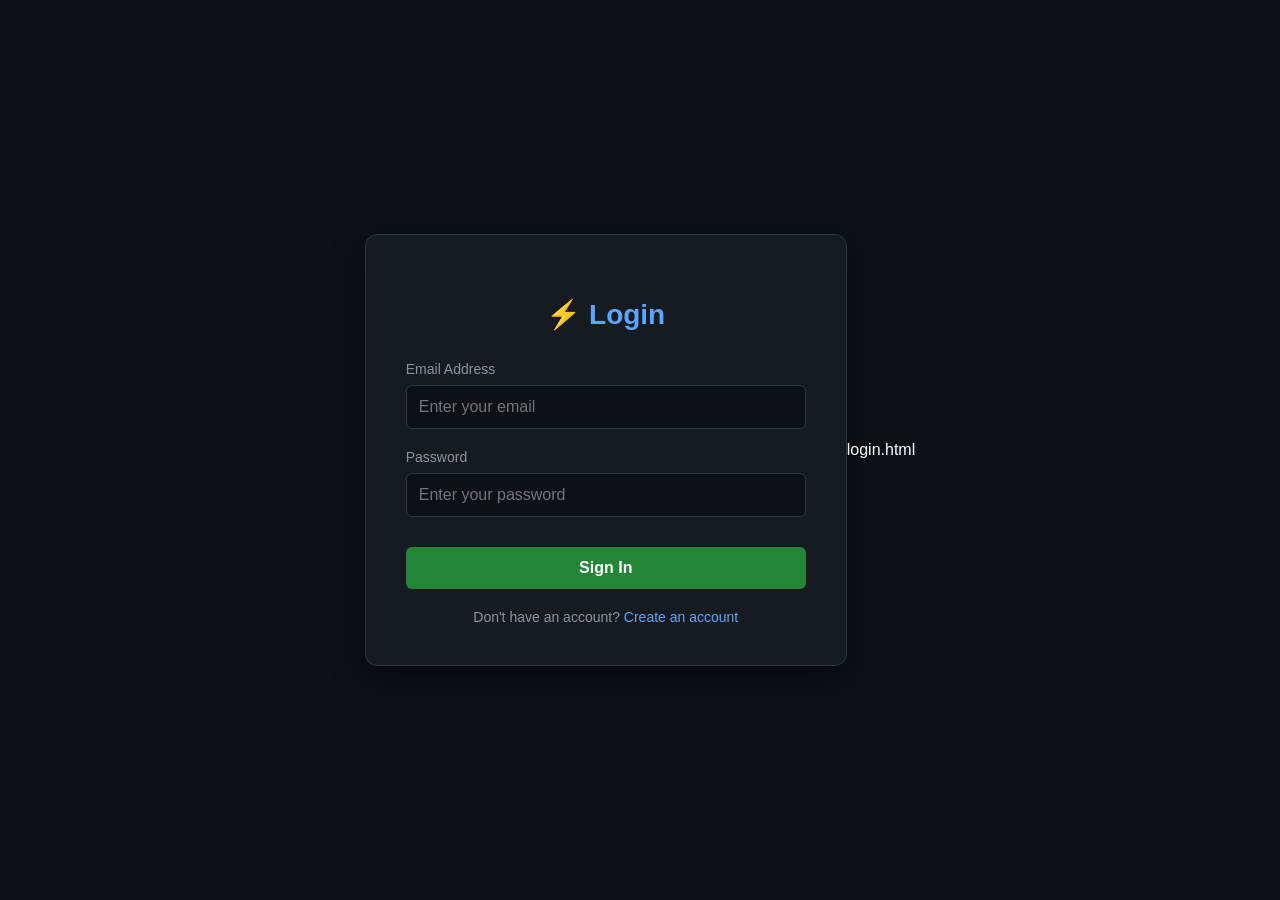
<file: templates/login.html>
<!DOCTYPE html>
<html lang="en">
<head>
    <meta charset="UTF-8">
    <meta name="viewport" content="width=device-width, initial-scale=1.0">
    <title>Login | ElectroShop</title>
    <link rel="stylesheet" href="/static/style.css">
    <style>
        body {
            background-color: #0d1117;
            color: white;
            font-family: 'Segoe UI', Tahoma, Geneva, Verdana, sans-serif;
            display: flex;
            justify-content: center;
            align-items: center;
            height: 100vh;
            margin: 0;
        }

        .login-card {
            background: #161b22;
            padding: 40px;
            border-radius: 12px;
            border: 1px solid #30363d;
            width: 100%;
            max-width: 400px;
            box-shadow: 0 10px 30px rgba(0,0,0,0.5);
        }

        .login-card h2 {
            text-align: center;
            color: #58a6ff;
            margin-bottom: 30px;
            font-size: 28px;
        }

        .form-group {
            margin-bottom: 20px;
        }

        .form-group label {
            display: block;
            margin-bottom: 8px;
            color: #8b949e;
            font-size: 14px;
        }

        .form-group input {
            width: 100%;
            padding: 12px;
            border-radius: 6px;
            border: 1px solid #30363d;
            background: #0d1117;
            color: white;
            font-size: 16px;
            box-sizing: border-box; /* padding થી વિડ્થ ન વધે તે માટે */
        }

        .form-group input:focus {
            border-color: #58a6ff;
            outline: none;
        }

        .login-btn {
            width: 100%;
            padding: 12px;
            background: #238636;
            color: white;
            border: none;
            border-radius: 6px;
            font-size: 16px;
            font-weight: bold;
            cursor: pointer;
            transition: 0.3s;
            margin-top: 10px;
        }

        .login-btn:hover {
            background: #2ea043;
        }

        .footer-text {
            text-align: center;
            margin-top: 20px;
            color: #8b949e;
            font-size: 14px;
        }

        .footer-text a {
            color: #58a6ff;
            text-decoration: none;
        }

        .footer-text a:hover {
            text-decoration: underline;
        }
    </style>
</head>
<body>

    <div class="login-card">
        <h2>⚡ Login</h2>
        
        <form action="/signin" method="POST">
            <div class="form-group">
                <label>Email Address</label>
                <input type="email" name="email" placeholder="Enter your email" required>
            </div>

            <div class="form-group">
                <label>Password</label>
                <input type="password" name="password" placeholder="Enter your password" required>
            </div>

            <button type="submit" class="login-btn">Sign In</button>
        </form>

        <div class="footer-text">
            Don't have an account? 
            <a href="{{ url_for('signup_page') }}">Create an account</a>
        </div>
    </div>

</body>
</html>
login.html
</file>
<file: static/style.css>
/* static/style.css */
body {
    background-color: #0b0f13;
    color: white;
    font-family: 'Segoe UI', sans-serif;
    margin: 0;
}

.container { max-width: 1200px; margin: 0 auto; padding: 20px; }

.grid {
    display: grid;
    grid-template-columns: repeat(auto-fill, minmax(260px, 1fr));
    gap: 25px;
}

/* --- PROFESSIONAL CARD DESIGN --- */
.product-card {
    background: #161b22;
    border-radius: 15px;
    border: 1px solid #30363d;
    height: 450px; 
    position: relative;
    overflow: hidden;
    display: flex;
    flex-direction: column;
    padding: 15px;
    transition: 0.3s;
}

.product-card:hover {
    border-color: #00d2ff;
    box-shadow: 0 0 15px rgba(0, 210, 255, 0.2);
}

/* --- IMAGE AREA --- */
.img-box {
    background: #fff;
    height: 180px;
    border-radius: 10px;
    display: flex;
    align-items: center;
    justify-content: center;
    position: relative;
    overflow: hidden;
}

.img-box img { max-width: 80%; max-height: 80%; object-fit: contain; }

/* --- UNIQUE QUICK VIEW (On Hover) --- */
.quick-view {
    position: absolute;
    top: 100%; 
    left: 0;
    width: 100%;
    height: 100%;
    background: rgba(0, 0, 0, 0.7);
    color: white;
    border: none;
    cursor: pointer;
    transition: 0.4s;
    font-weight: bold;
    display: flex;
    align-items: center;
    justify-content: center;
}

.img-box:hover .quick-view {
    top: 0; 
}

/* --- DETAILS SECTION --- */
.details { padding: 10px 0; flex-grow: 1; }

.cat-label { color: #00d2ff; font-size: 11px; font-weight: bold; text-transform: uppercase; }

.rating-box {
    margin: 8px 0;
    opacity: 0;
    transition: 0.3s;
}

.product-card:hover .rating-box { opacity: 1; }

.title { font-size: 17px; color: white; margin: 5px 0; font-weight: 500; }

.price-box { margin-top: 10px; }
.price { font-size: 20px; font-weight: bold; }
.old-price { color: #888; text-decoration: line-through; font-size: 14px; margin-left: 8px; }

.actions {
    display: flex;
    gap: 10px;
    margin-top: auto; 
}

.btn-add {
    flex: 1; background: #21262d; border: 1px solid #30363d; color: white;
    padding: 10px; border-radius: 8px; cursor: pointer; transition: 0.3s;
}

.btn-buy {
    flex: 1; background: #00d2ff; color: #0b1218; border: none;
    padding: 10px; border-radius: 8px; font-weight: bold; text-decoration: none;
    text-align: center;
}

.btn-buy:hover { background: #00b4db; }
</file>
